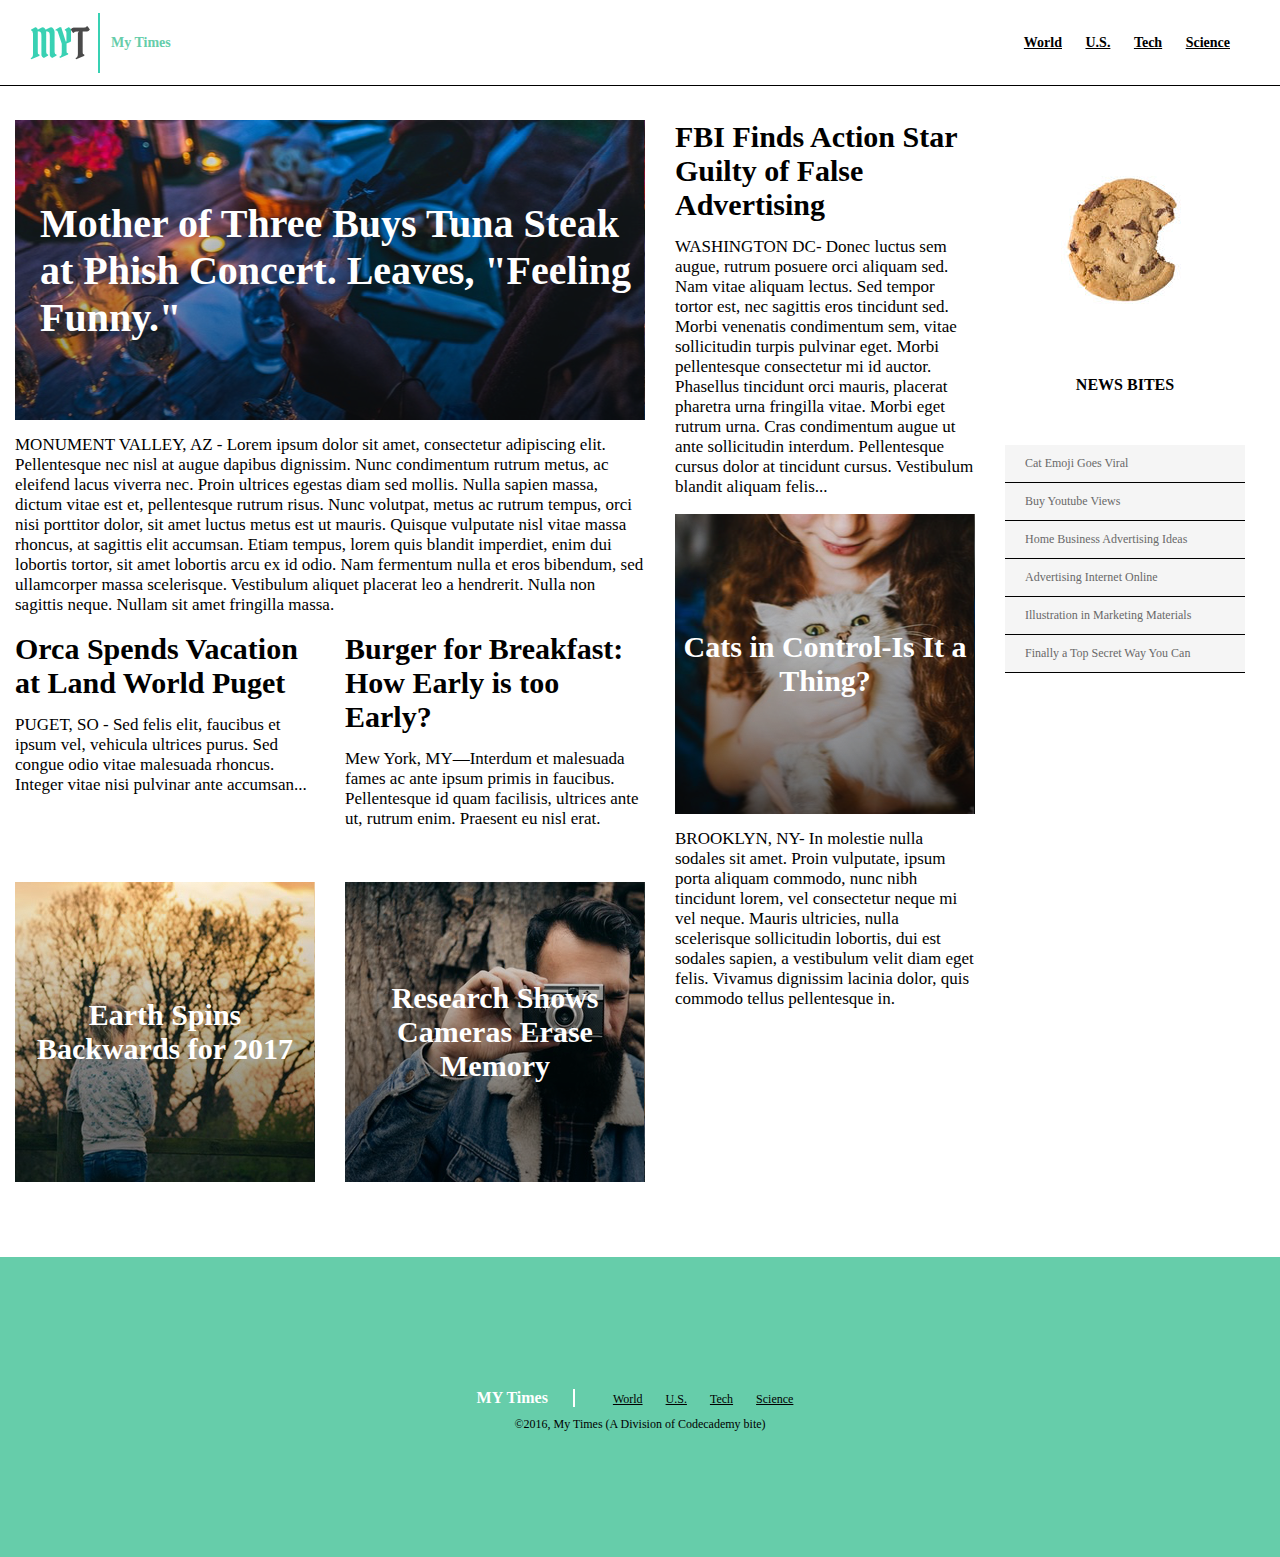
<file: index.html>
<!DOCTYPE html>
<html>
  <head>
    <meta charset="utf-8">
    <title>My Time</title>
    <link href="./resources/css/style.css" type="text/css" rel="stylesheet" />
  </head>
  <body>
<!-- Header Section -->
    <header>
      <div class="logo">
        <img src="./resources/media/img-myt-logo.jpg" />
        <span>My Times</span>
      </div>
      <nav>
        <span><a href="#world">World</a></span>
        <span><a href="#us">U.S.</a></span>
        <span><a href="#tech">Tech</a></span>
        <span><a href="#science">Science</a></span>
      </nav>
    </header>

<!-- Content section -->
    <div class="content">
<!-- Large Column Left -->
      <div class="column large">
        <div class="mainStory">
          <div class="image">
            <span>Mother of Three Buys Tuna Steak at Phish Concert. Leaves, "Feeling Funny."</span>
          </div>
          <p class="storytext">MONUMENT VALLEY, AZ - Lorem ipsum dolor sit amet, consectetur adipiscing elit. Pellentesque nec nisl at augue dapibus dignissim. Nunc condimentum rutrum metus, ac eleifend lacus viverra nec. Proin ultrices egestas diam sed mollis. Nulla sapien massa, dictum vitae est et, pellentesque rutrum risus. Nunc volutpat, metus ac rutrum tempus, orci nisi porttitor dolor, sit amet luctus metus est ut mauris. Quisque vulputate nisl vitae massa rhoncus, at sagittis elit accumsan. Etiam tempus, lorem quis blandit imperdiet, enim dui lobortis tortor, sit amet lobortis arcu ex id odio. Nam fermentum nulla et eros bibendum, sed ullamcorper massa scelerisque. Vestibulum aliquet placerat leo a hendrerit. Nulla non sagittis neque. Nullam sit amet fringilla massa.</p>
        </div>

        <div class="newsline">
          <div class="newsstory">
            <div class="storyhead">
              <h2>Orca Spends Vacation at Land World Puget</h2>
              <p class="storytext">PUGET, SO - Sed felis elit, faucibus et ipsum vel, vehicula ultrices purus. Sed congue odio vitae malesuada rhoncus. Integer vitae nisi pulvinar ante accumsan...</p>
            </div>
            <div class="earth image">
              <span>Earth Spins Backwards for 2017</span>
            </div>
          </div>

          <div class="newsstory">
            <div class="storyhead">
              <h2>Burger for Breakfast: How Early is too Early?</h2>
              <p class="storytext">Mew York, MY—Interdum et malesuada fames ac ante ipsum primis in faucibus. Pellentesque id quam facilisis, ultrices ante ut, rutrum enim. Praesent eu nisl erat.</p>
            </div>
            <div class="camera image">
              <span>Research Shows Cameras Erase Memory</span>
            </div>
          </div>
        </div>

      </div>
<!-- Medium Column Center -->
      <div class="column medium">
<!--        <div class="newsline"> -->
          <div class="newsstory">
            <div class="storyhead">
              <h2>FBI Finds Action Star Guilty of False Advertising</h2>
              <p class="storytext">WASHINGTON DC- Donec luctus sem augue, rutrum posuere orci aliquam sed. Nam vitae aliquam lectus. Sed tempor tortor est, nec sagittis eros tincidunt sed. Morbi venenatis condimentum sem, vitae sollicitudin turpis pulvinar eget. Morbi pellentesque consectetur mi id auctor. Phasellus tincidunt orci mauris, placerat pharetra urna fringilla vitae. Morbi eget rutrum urna. Cras condimentum augue ut ante sollicitudin interdum. Pellentesque cursus dolor at tincidunt cursus. Vestibulum blandit aliquam felis...</p>
            </div>
          </div>
          <div class="newsstory">
            <div class="cat image">
              <span>Cats in Control-Is It a Thing?</span>
            </div>
            <p class="storytext">BROOKLYN, NY- In molestie nulla sodales sit amet. Proin vulputate, ipsum porta aliquam commodo, nunc nibh tincidunt lorem, vel consectetur neque mi vel neque. Mauris ultricies, nulla scelerisque sollicitudin lobortis, dui est sodales sapien, a vestibulum velit diam eget felis. Vivamus dignissim lacinia dolor, quis commodo tellus pellentesque in.</p>
          </div>
<!--        </div> -->
      </div>
<!-- Small Column Right -->
      <div class="column small">
        <img class="cookie" src="./resources/media/img-news-bite.png" />
        <div class="bitestory">
          <h3>NEWS BITES</h3>
          <span class="bite">Cat Emoji Goes Viral</span>
          <span class="bite">Buy Youtube Views</span>
          <span class="bite">Home Business Advertising Ideas</span>
          <span class="bite">Advertising Internet Online</span>
          <span class="bite">Illustration in Marketing Materials</span>
          <span class="bite">Finally a Top Secret Way You Can</span>
        </div>
      </div>
    </div>
    <footer>
      <div>
        <span class="mytfoot">MY Times</span>
        <nav>
          <span><a href="#world">World</a></span>
          <span><a href="#us">U.S.</a></span>
          <span><a href="#tech">Tech</a></span>
          <span><a href="#science">Science</a></span>
        </nav>
      </div>
      <div>&copy;2016, My Times (A Division of Codecademy bite)</div>

    </footer>



  </body>
</html>
</file>
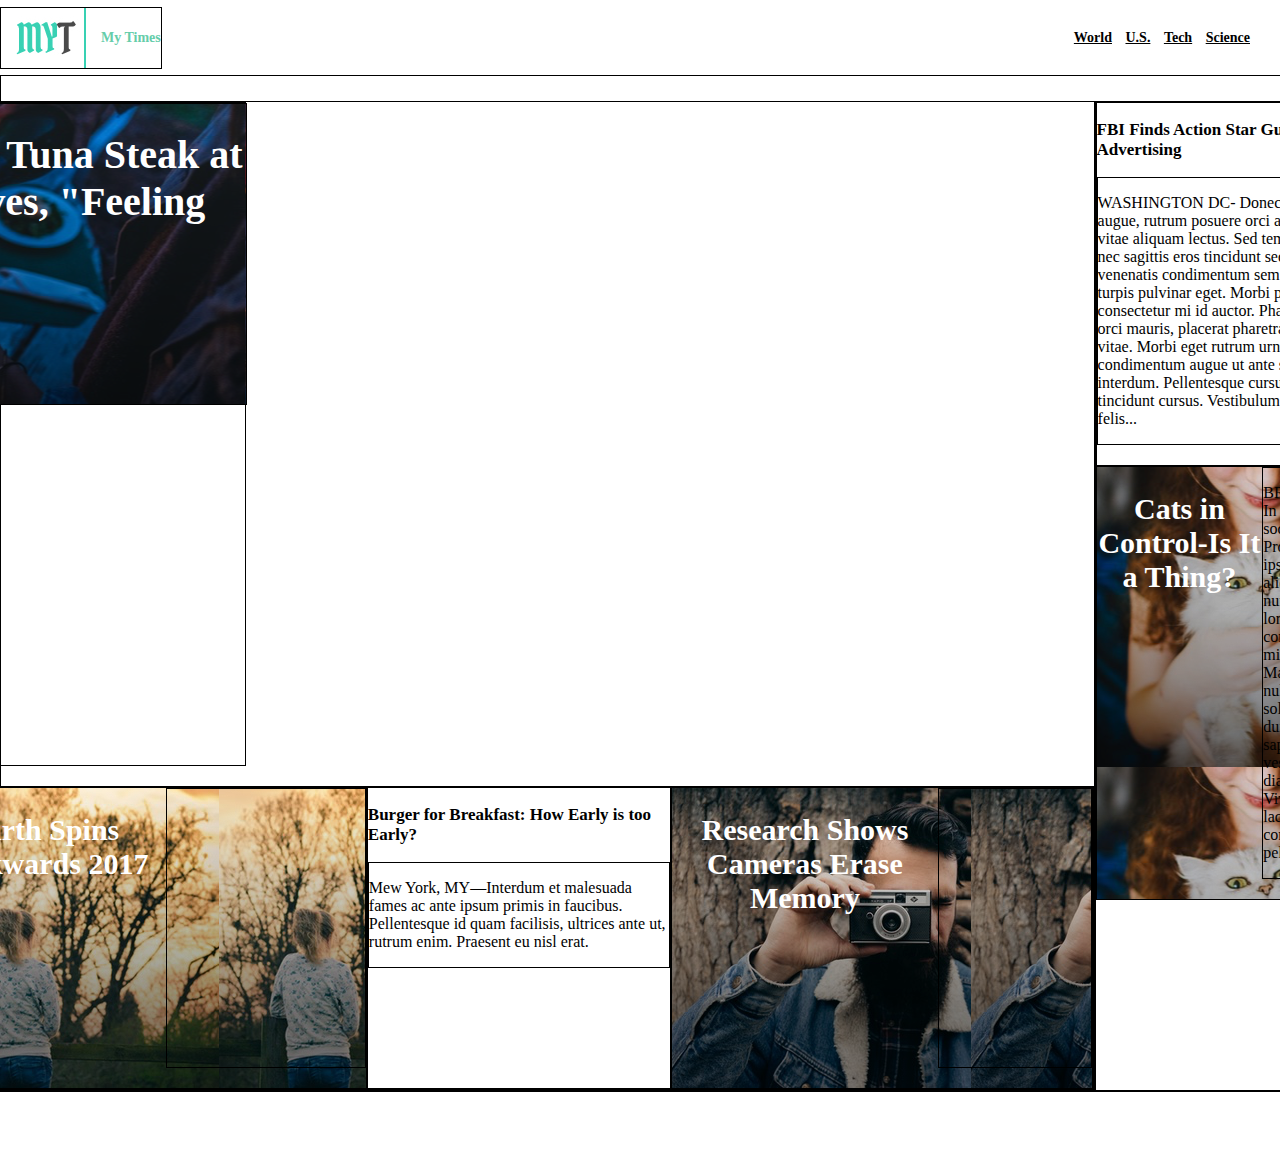
<file: index_old.html>
<!DOCTYPE html>
<html>
  <head>
    <meta charset="utf-8">
    <title>My Time</title>
    <link href="./resources/css/style_old.css" type="text/css" rel="stylesheet" />
  </head>
  <body>
<!--fixed header section-->
  <header>
    <div class="logo">
     <img src="./resources/media/img-myt-logo.jpg" /><span>My Times</span>
    </div>
    <nav>
      <ul>
        <li><a href="#world">World</a></li>
        <li><a href="#us">U.S.</a></li>
        <li><a href="#tech">Tech</a></li>
        <li><a href="#science">Science</a></li>
      </ul>
    </nav>
  </header>

<!--main page-->
  <div class="content">
    <div class="column">
<!--large left column-->
      <div class="large">
        <div class="lstoryhead0">
          <h1>Mother of Three Buys Tuna Steak at Phish Concert. Leaves, "Feeling Funny."</h1>
        </div>
          <p class="storycontent">MONUMENT VALLEY, AZ - Lorem ipsum dolor sit amet, consectetur adipiscing elit. Pellentesque nec nisl at augue dapibus dignissim. Nunc condimentum rutrum metus, ac eleifend lacus viverra nec. Proin ultrices egestas diam sed mollis. Nulla sapien massa, dictum vitae est et, pellentesque rutrum risus. Nunc volutpat, metus ac rutrum tempus, orci nisi porttitor dolor, sit amet luctus metus est ut mauris. Quisque vulputate nisl vitae massa rhoncus, at sagittis elit accumsan. Etiam tempus, lorem quis blandit imperdiet, enim dui lobortis tortor, sit amet lobortis arcu ex id odio. Nam fermentum nulla et eros bibendum, sed ullamcorper massa scelerisque. Vestibulum aliquet placerat leo a hendrerit. Nulla non sagittis neque. Nullam sit amet fringilla massa.</p>
        </div>
        <div class="lstories">
          <div class="lstoryhead">
            <h3>Orca Spends Vacation at Land World Puget</h3>
            <div class="storycontent">
              <p>PUGET, SO - Sed felis elit, faucibus et ipsum vel, vehicula ultrices purus. Sed congue odio vitae malesuada rhoncus. Integer vitae nisi pulvinar ante accumsan...</p>
            </div>
          </div>
          <div class="lstoryhead2">
            <h2>Earth Spins Backwards 2017</h2>
            <div class="storycontent">
            </div>
          </div>
          <div class="lstoryhead">
            <h3>Burger for Breakfast: How Early is too Early?</h3>
            <div class="storycontent">
              <p>Mew York, MY—Interdum et malesuada fames ac ante ipsum primis in faucibus. Pellentesque id quam facilisis, ultrices ante ut, rutrum enim. Praesent eu nisl erat.</p>
            </div>
          </div>
          <div class="lstoryhead4">
            <h2>Research Shows Cameras Erase Memory</h2>
            <div class="storycontent">
            </div>
          </div>
        </div>
      </div>

<!--medium middle colum-->
      <div class="medium">
        <div class="mstoryhead">
          <h3>FBI Finds Action Star Guilty of False Advertising</h3>
          <div class="storycontent">
            <p>WASHINGTON DC- Donec luctus sem augue, rutrum posuere orci aliquam sed. Nam vitae aliquam lectus. Sed tempor tortor est, nec sagittis eros tincidunt sed. Morbi venenatis condimentum sem, vitae sollicitudin turpis pulvinar eget. Morbi pellentesque consectetur mi id auctor. Phasellus tincidunt orci mauris, placerat pharetra urna fringilla vitae. Morbi eget rutrum urna. Cras condimentum augue ut ante sollicitudin interdum. Pellentesque cursus dolor at tincidunt cursus. Vestibulum blandit aliquam felis...</p>
          </div>
        </div>
        <div class="mstoryhead1">
          <h2>Cats in Control-Is It a Thing?</h2>
          <div class="storycontent">
            <p>BROOKLYN, NY- In molestie nulla sodales sit amet. Proin vulputate, ipsum porta aliquam commodo, nunc nibh tincidunt lorem, vel consectetur neque mi vel neque. Mauris ultricies, nulla scelerisque sollicitudin lobortis, dui est sodales sapien, a vestibulum velit diam eget felis. Vivamus dignissim lacinia dolor, quis commodo tellus pellentesque in.</p>
          </div>
        </div>
      </div>

<!--small right column-->
      <div class="small">
        <img src="./resources/media/img-news-bite.png" />
        <div class="sstoryhead0">
          <h3>NEWS BITES</h3>
        </div>
        <div class="sstorycontent">
          <p>Cat Emoji Goes Viral Buy Youtube Views Home Business Advertising Ideas Advertising Internet Online Illustration in Marketing Materials Finally a Top Secret Way You Can</p>
        </div>
      </div>
    </div>
  </div>


  </body>
</html>
</file>
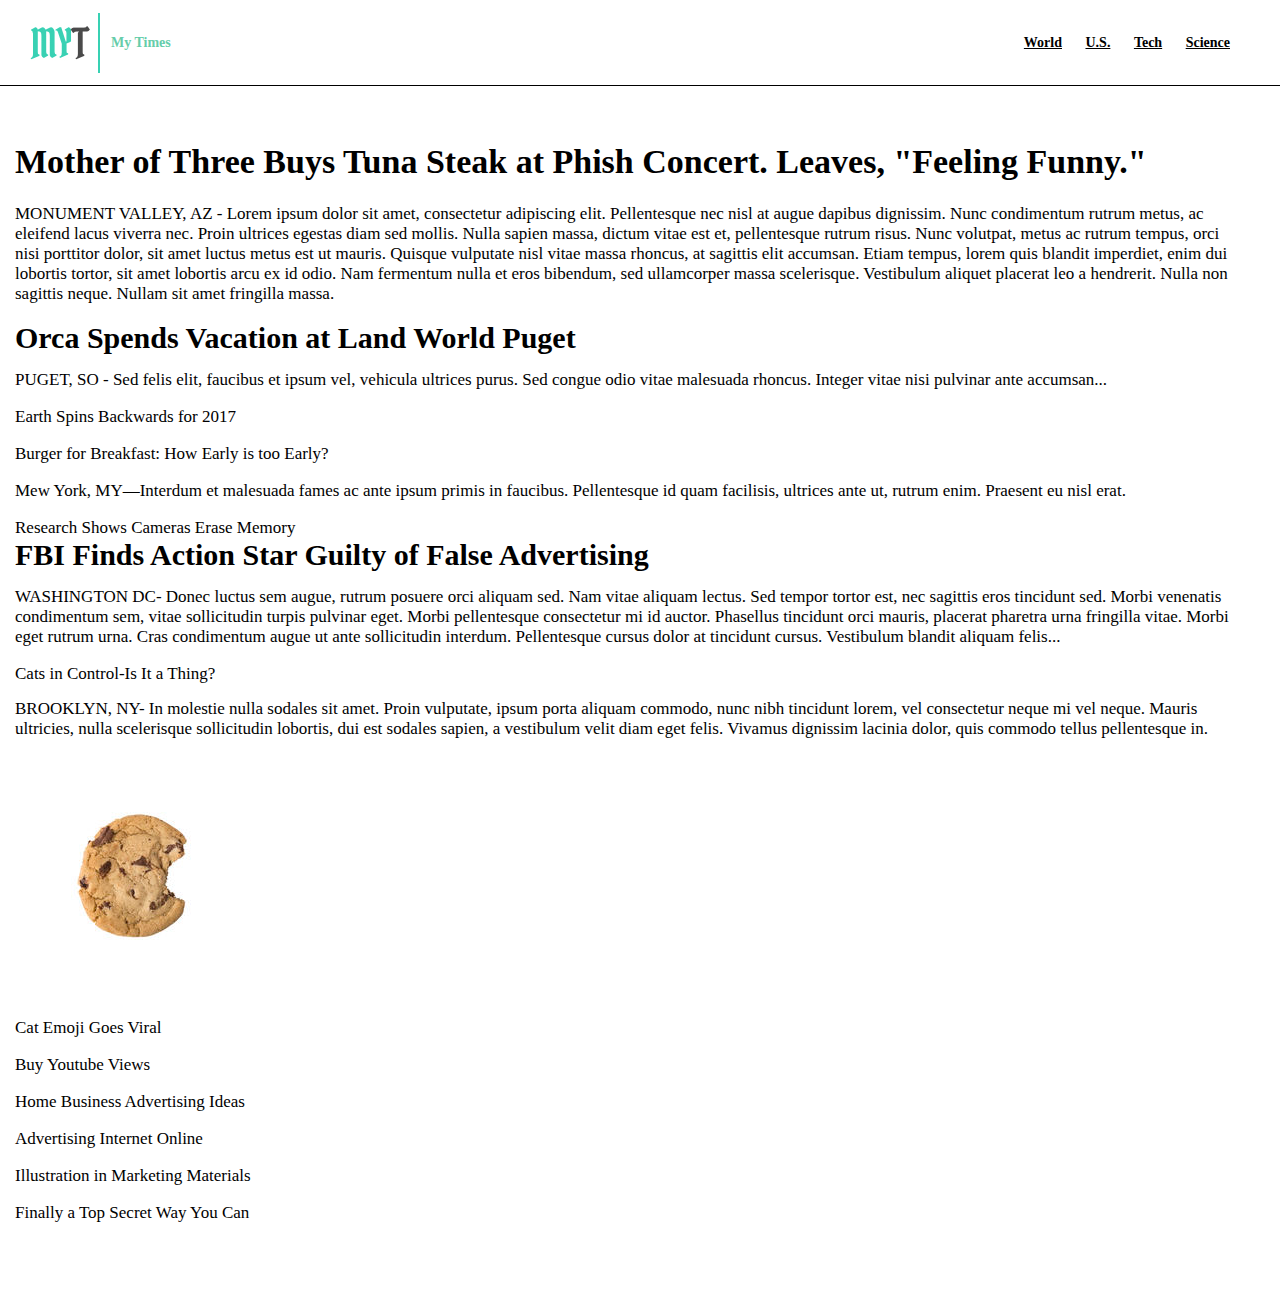
<file: index_old2.html>
<!DOCTYPE html>
<html>
  <head>
    <meta charset="utf-8">
    <title>My Time</title>
    <link href="./resources/css/style.css" type="text/css" rel="stylesheet" />
  </head>
  <body>
    <header>
      <div class="logo">
        <img src="./resources/media/img-myt-logo.jpg" /><span>My Times</span>
      </div>
      <nav>
        <span><a href="#world">World</a></span>
        <span><a href="#us">U.S.</a></span>
        <span><a href="#tech">Tech</a></span>
        <span><a href="#science">Science</a></span>
      </nav>
    </header>
<!--Start Content area-->
    <div class="content">
<!--Large column-->
      <div class="column">
        <div class="large">
          <div class="leadstory">
            <h1>Mother of Three Buys Tuna Steak at Phish Concert. Leaves, "Feeling Funny."</h1>
            <p class="storytext">MONUMENT VALLEY, AZ - Lorem ipsum dolor sit amet, consectetur adipiscing elit. Pellentesque nec nisl at augue dapibus dignissim. Nunc condimentum rutrum metus, ac eleifend lacus viverra nec. Proin ultrices egestas diam sed mollis. Nulla sapien massa, dictum vitae est et, pellentesque rutrum risus. Nunc volutpat, metus ac rutrum tempus, orci nisi porttitor dolor, sit amet luctus metus est ut mauris. Quisque vulputate nisl vitae massa rhoncus, at sagittis elit accumsan. Etiam tempus, lorem quis blandit imperdiet, enim dui lobortis tortor, sit amet lobortis arcu ex id odio. Nam fermentum nulla et eros bibendum, sed ullamcorper massa scelerisque. Vestibulum aliquet placerat leo a hendrerit. Nulla non sagittis neque. Nullam sit amet fringilla massa.</p>
          </div>
          <div class="news">
            <div class="story">
              <h2>Orca Spends Vacation at Land World Puget</h2>
              <p class="storytext">PUGET, SO - Sed felis elit, faucibus et ipsum vel, vehicula ultrices purus. Sed congue odio vitae malesuada rhoncus. Integer vitae nisi pulvinar ante accumsan...</p>
            </div>
            <div class="storyimg earth">
              <span>Earth Spins Backwards for 2017</span>
            </div>
            <div class="story">
              <p>Burger for Breakfast: How Early is too Early?</p>
              <div class="storytext">
              <p>Mew York, MY—Interdum et malesuada fames ac ante ipsum primis in faucibus. Pellentesque id quam facilisis, ultrices ante ut, rutrum enim. Praesent eu nisl erat.</p>
              </div>
            </div>
            <div class="storyimg camera">
              <span>Research Shows Cameras Erase Memory</span>
            </div>
          </div>
        </div>
<!--Medium Column-->
        <div class="medium">
          <div class="news">
            <div class="story">
              <h2>FBI Finds Action Star Guilty of False Advertising</h2>
              <p class="storytext">WASHINGTON DC- Donec luctus sem augue, rutrum posuere orci aliquam sed. Nam vitae aliquam lectus. Sed tempor tortor est, nec sagittis eros tincidunt sed. Morbi venenatis condimentum sem, vitae sollicitudin turpis pulvinar eget. Morbi pellentesque consectetur mi id auctor. Phasellus tincidunt orci mauris, placerat pharetra urna fringilla vitae. Morbi eget rutrum urna. Cras condimentum augue ut ante sollicitudin interdum. Pellentesque cursus dolor at tincidunt cursus. Vestibulum blandit aliquam felis...</p>
            </div>
            <div class="storyimg cat">
              <span>Cats in Control-Is It a Thing?</span>
              <p class="storytext">BROOKLYN, NY- In molestie nulla sodales sit amet. Proin vulputate, ipsum porta aliquam commodo, nunc nibh tincidunt lorem, vel consectetur neque mi vel neque. Mauris ultricies, nulla scelerisque sollicitudin lobortis, dui est sodales sapien, a vestibulum velit diam eget felis. Vivamus dignissim lacinia dolor, quis commodo tellus pellentesque in.</p>
            </div>
          </div>
        </div>
<!--small column-->
        <div class="small">
          <div class="cookie">
            <img src="./resources/media/img-news-bite.png" />
          </div>
          <div class="news_bites">
            <p>Cat Emoji Goes Viral</p>
            <p>Buy Youtube Views</p>
            <p>Home Business Advertising Ideas</p>
            <p>Advertising Internet Online</p>
            <p>Illustration in Marketing Materials</p>
            <p>Finally a Top Secret Way You Can</p>
          </div>
        </div>
      </div>
    </div>
  </body>
</html>
</file>
<file: resources/css/style.css>
body{
  margin: 0;
  font-family: Georgia;
  font-size: 17px;
  color: black;

}
/* Header Styles */
header{
  display: flex;
  font-family: Verdana;
  font-size: 14px;
  font-weight: bold;
  width: 100%;
  height: 85px;
  border-bottom: 1px solid black;
  position: fixed;
  background-color: white;
  z-index: 1;
  align-items: center;

}
.logo{
  display: flex;
  align-items: center;
  color: MediumAquamarine;
  flex-grow: 1;
  padding-left: 30px;

}
.logo img{
  height: 60px;
  width: 70px;
  margin-right: 11px;

}
nav span{
  display: inline-block;
  padding: 10px;

}
header nav{
  padding-right: 40px;

}
a{
  color: black;

}
h2{
  margin-top: 0;
  margin-bottom: 0;
  font-family: Georgia;
  font-size: 30px;
  font-weight: bold;
  font-style: normal;

}
/* Content Containers */
/*div{
  border: 1px solid black;

}*/
.newsline{
  display: flex;
  justify-content: space-between;

}
.newsstory{
  display: flex;
  flex-direction: column;
  width: 300px;

}
.newsline .storyhead{
  height: 250px;

}
.storytext{
  margin-top: 15px;

}
.bitestory h3{
  font-size: 16px;
  font-weight: bold;
  text-align: center;
  padding-bottom: 35px;

}
.bitestory span{
    border-bottom: 1px solid black;

}
.bitestory .bite{
  display: block;
  padding: 11px 20px;
  background-color: WhiteSmoke;
  font-family: Verdana;
  font-size: 12px;
  color: DimGray;

}
.content{
  display: flex;
  width: 1250px;
  padding-top: 120px;
  margin: 0 auto 75px auto;

}
.column{
  display: flex;
  flex-direction: column;
  margin-right: 30px;

}
.column.large {
  width: 630px;
}
.column.medium {
  width: 300px;
}
.column.small {
  width: 240px;
}
/* Image Stuff */
.image{
  height: 300px;
  font-family: Georgia;
  font-weight: bold;
  font-size: 30px;
  color: white;
  text-align: center;
  display: flex;
  flex-direction: column;
  justify-content: center;

}
.mainStory .image {
  background-image: url("../media/img-story-main.png");
  width: 630px;
  font-size: 40px;
  text-align: left;
  margin-top: 0;

}
.mainStory .image span{
  padding-left: 25px;
  
}
.earth.image{
  background-image: url("../media/img-story-2.png");

}
.camera.image{
  background-image: url("../media/img-story-3.png");

}
.cat.image{
  background-image: url("../media/img-story-1.png");

}
img.cookie{
  height: 240px;

}
/* Footer Section */
footer{
  display: flex;
  justify-content: center;
  align-items: center;
  background-color: MediumAquamarine;
  margin: auto;
  font-family: Verdana;
  font-size: 12px;
  height: 300px;
  width: 100%;
  flex-direction: column;

}
footer .mytfoot{
  display: inline-block;
  padding-right: 25px;
  font-family: Georgia;
  font-size: 16px;
  font-weight: bold;
  color: white;
  border-right: 2px solid white;

}
footer nav{
  display: inline-block;
  padding-left: 25px;
}
</file>
<file: resources/css/style_old.css>
header{
  font-family: Verdana;
  font-size: 14px;
  font-weight: bold;
  display: flex;
  width: 100%;
  height: 75px;
  justify-content: space-between;
  align-items: center;
  border-bottom: 1px solid black;
  position: fixed;
  z-index: 1;
  background-color: white;

}
.logo {
  display: flex;
  color: MediumAquamarine;
  align-items: center;

}
.logo img{
  padding-left: 15px;
  padding-right: 15px;

}
nav{
  display: flex;
  align-items: center;
  padding-right: 30px;

}
nav li{
  display: inline-block;
  list-style: none;

}
nav li a{
  color: black;
  padding-left: 10px;

}
/*End Header Style*/

body{
  display: block;
  margin: 0;

}
div{
  border: 1px solid black;
  display: block;
}
h1{
  font-family: Georgia;
  font-weight: bold;
  font-size: 40px;
  color: white;
  text-align: center;

}
h2{
  font-family: Georgia;
  font-weight: bold;
  font-size: 30px;
  color: white;
  text-align: center;

}
h3{
  font-family: Georgia;
  font-size: 17px;
  color: black;

}
p{

}
.lstoryhead0{
  display: flex;
  background-position: center;
  background-image: url("../media/img-story-main.png");
  height: 300px;
  width: 630px;

}
.lstoryhead2{
  display: flex;
  background-image: url("../media/img-story-2.png");
  height: 300px;

}
.lstoryhead4{
  display: flex;
  background-image: url("../media/img-story-3.png");
  height: 300px;

}
.mstoryhead1{
  display: flex;
  background-image: url("../media/img-story-1.png");

}
/*.lstorycontent{
  display: flex;
  width: 630px;
  margin-bottom: 10px;
}*/

.storycontent{
  display: flex;
  width: 300px;
  margin-bottom: 20px;

}
.sstorycontent{
  display: flex;
  width: 240px;
  margin-bottom: 20px;


}
.lstories{
  display: flex;
  /*justify-content: space-between;*/
  margin-top: 20px;
}

/*.lstoryhead1, .lstoryhead2, .lstoryhead3, .lstoryhead4{
  display: flex;
  flex-direction: column;
}*/

.content{
  display: flex;
  width: 1300px;
  padding-top: 100px;
  margin: 0 auto 75px auto;
  justify-content: center;

}
.large, .medium, .small{
  margin-right: 25px;

}
.column{
  display: flex;
  flex-direction: column;

}
.large{
  width: 630px;

}
.medium{
  width: 300px;

}
.small{
  width: 240px;

}
</file>
